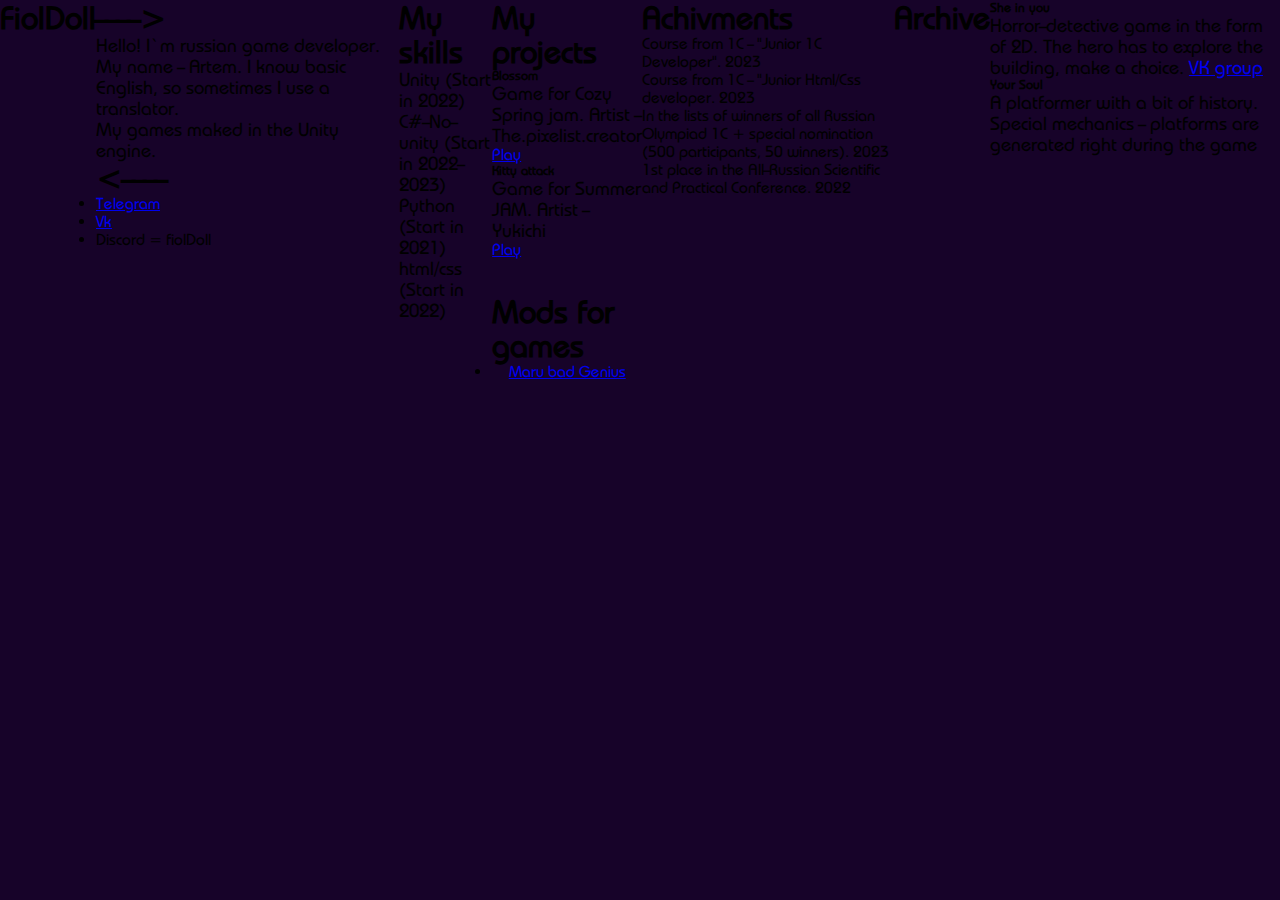
<file: index.html>
<!DOCTYPE html>
<html>

<head>
    <meta charset="utf-8">
    <link href="style.css" rel="stylesheet" type="text/css">
    <link href="https://cdn.jsdelivr.net/npm/bootstrap@5.3.0/dist/css/bootstrap.min.css" rel="stylesheet"
        integrity="sha384-9ndCyUaIbzAi2FUVXJi0CjmCapSmO7SnpJef0486qhLnuZ2cdeRhO02iuK6FUUVM" crossorigin="anonymous">
    <title>FiolDoll</title>
</head>

<body class="bg-dark text-white">
    <h1 class="centerText"><b>FiolDoll</b></h1>

    <div class="container text-center">
        <div class="row align-items-center">
            <div class="col">
                <h1><b>----></b></h1>
            </div>
            <div class="col">
                <p>Hello! I`m russian game developer. My name - Artem. I know basic English, so sometimes I
                    use a translator.<br>My games maked in the Unity engine.</p>
            </div>
            <div class="col">
                <h1><b><----</b></h1>
            </div>
        </div>
        <div class="row align-items-center">
            <div class="col">
                <h1></h1>
            </div>
            <div class="col">
                <p>
                    <li><a href="https://t.me/FiolDoll" class="text-white">Telegram</a></li>
                    <li><a href="https://vk.com/fioldoll" class="text-white">Vk</a></li>
                    <li>Discord = fiolDoll</li>
                </p>
            </div>
            <div class="col">
                <h1></h1>
            </div>
        </div>
    </div>

    <div class="text-center bg-dark1">
        <h1>My skills</h1>
        <p>Unity (Start in 2022)<br>C#-No-unity (Start in 2022-2023)<br>Python (Start in 2021)<br>html/css (Start in
            2022)</p>
    </div>
    <br><br>
    <div class="bg-dark1">
        <h1 class="centerText ">My projects</h1>

        <div class="row">
            <div class="col-sm-6 mb-3 mb-sm-0">
                <div class="card bg-secondary text-white">
                    <div class="card-body centerText">
                        <h5 class="card-title">Blossom</h5>
                        <p class="card-text">Game for Cozy Spring jam. Artist - The.pixelist.creator</p>
                        <a href="https://fioldoll.itch.io/blossom" class="btn bg-dark text-white">Play</a>
                    </div>
                </div>
            </div>
            <div class="col-sm-6">
                <div class="card bg-secondary text-white">
                    <div class="card-body centerText">
                        <h5 class="card-title">Kitty attack</h5>
                        <p class="card-text">Game for Summer JAM. Artist - Yukichi</p>
                        <a href="https://fioldoll.itch.io/kitty-attack" class="btn bg-dark text-white">Play</a>
                    </div>
                </div>
            </div>
        </div>
        <br><br>
        <h1 class="centerText ">Mods for games</h1>
        <li style="text-align: center;">
            <a href="https://www.nexusmods.com/stardewvalley/mods/17853" class="btn bg-dark text-white">Maru bad
                Genius</a>
        </li>
    </div>
    <br><br>
    <div class="bg-dark">
        <h1 class="centerText">Achivments</h1>

        <div class="container px-4 text-center">
            <div class="row gx-5">
                <div class="col">
                    <div class="p-3">Course from 1C - "Junior 1C Developer". 2023</div>
                </div>
                <div class="col">
                    <div class="p-3">Course from 1C - "Junior Html/Css developer. 2023</div>
                </div>
            </div>
        </div>

        <div class="container px-4 text-center">
            <div class="row gx-5">
                <div class="col">
                    <div class="p-3">In the lists of winners of all Russian Olympiad 1C + special nomination (500
                        participants, 50 winners). 2023</div>
                </div>
                <div class="col">
                    <div class="p-3">1st place in the All-Russian Scientific and Practical Conference. 2022</div>
                </div>
            </div>
        </div>
    </div>
    <br><br>
    <h1 class="centerText">Archive</h1>
    <div class="row">
        <div class="col-sm-6 mb-3 mb-sm-0">
            <div class="card bg-secondary text-white">
                <div class="card-body centerText">
                    <h5 class="card-title">She in you</h5>
                    <p class="card-text">Horror-detective game in the form of 2D. The hero has to explore the building,
                        make a choice. <a href="https://vk.com/dfforandroid">VK group</a></p>
                </div>
            </div>
        </div>
        <div class="col-sm-6">
            <div class="card bg-secondary text-white">
                <div class="card-body centerText">
                    <h5 class="card-title">Your Soul</h5>
                    <p class="card-text">A platformer with a bit of history. Special mechanics - platforms are generated
                        right during the game</p>
                </div>
            </div>
        </div>
    </div>
    <br><br>
    <script src="https://cdn.jsdelivr.net/npm/bootstrap@5.3.0/dist/js/bootstrap.bundle.min.js"
        integrity="sha384-geWF76RCwLtnZ8qwWowPQNguL3RmwHVBC9FhGdlKrxdiJJigb/j/68SIy3Te4Bkz"
        crossorigin="anonymous"></script>
</body>

</html>
</file>
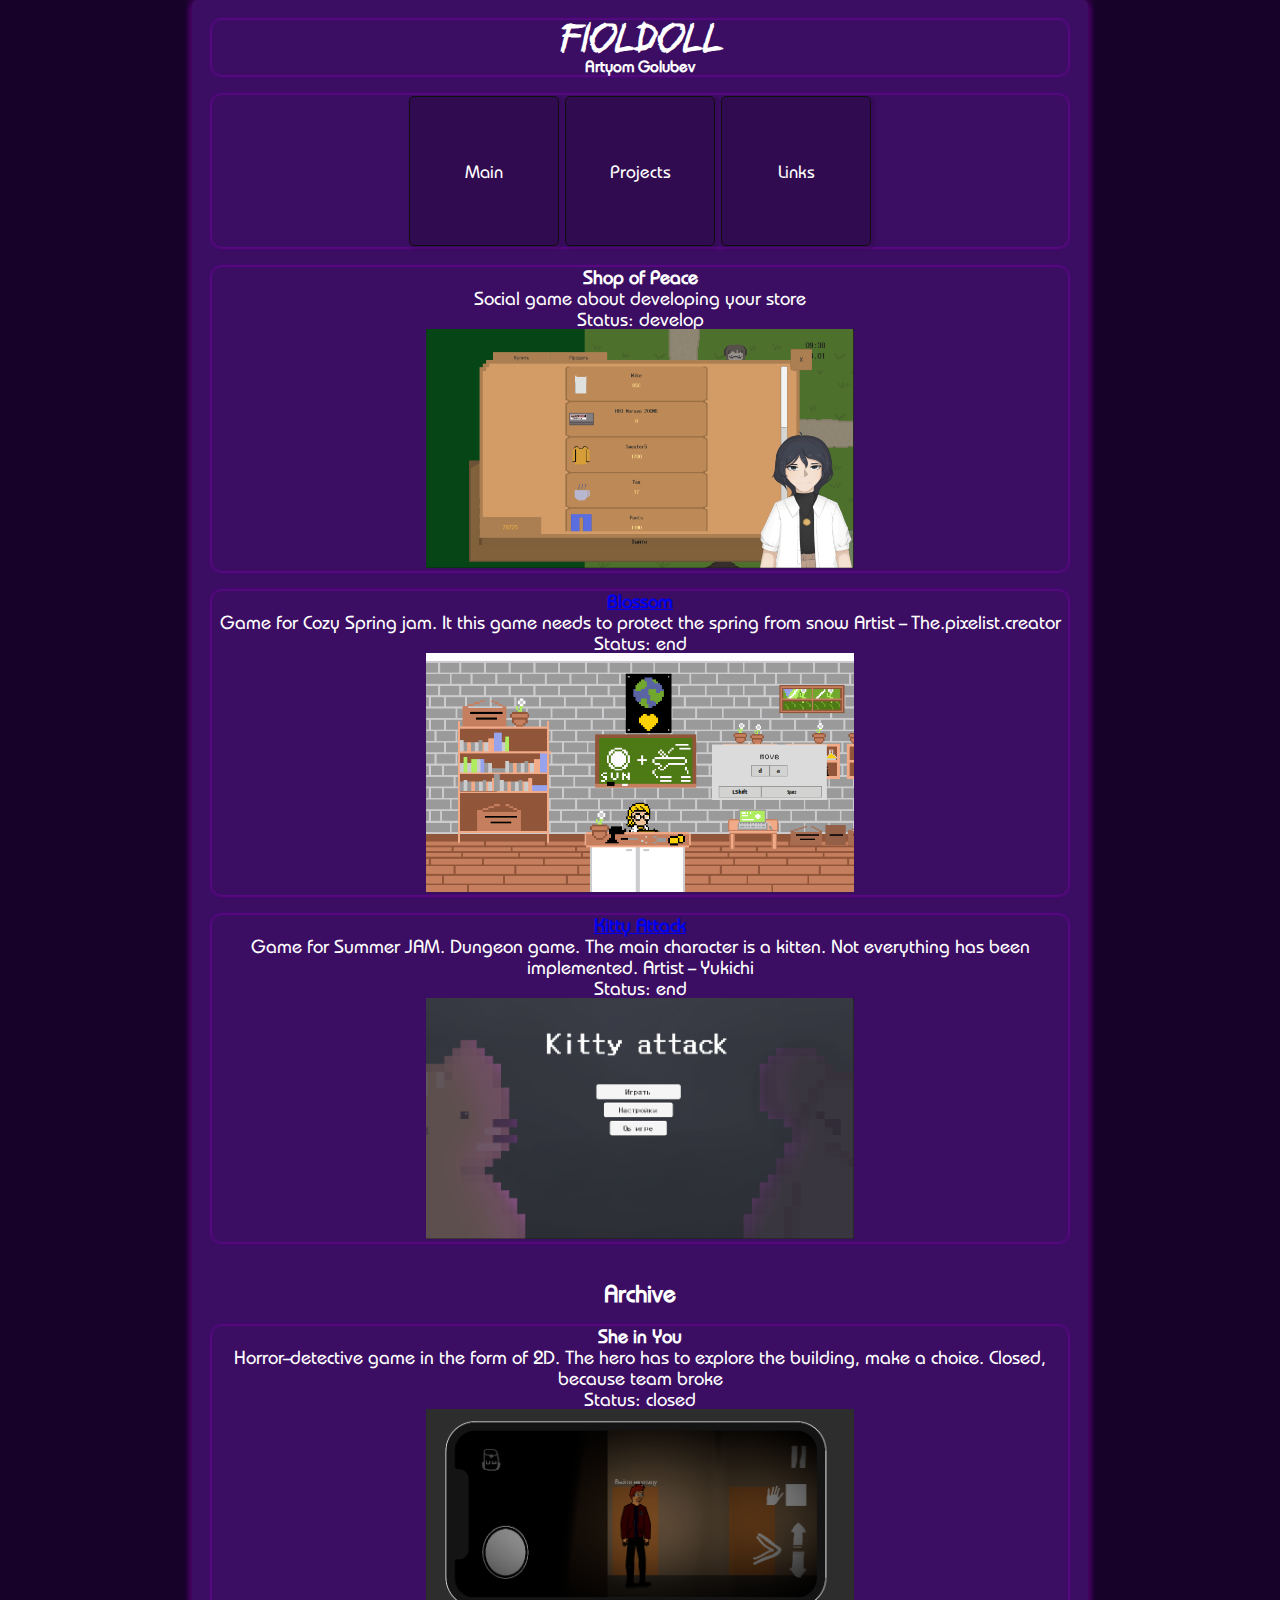
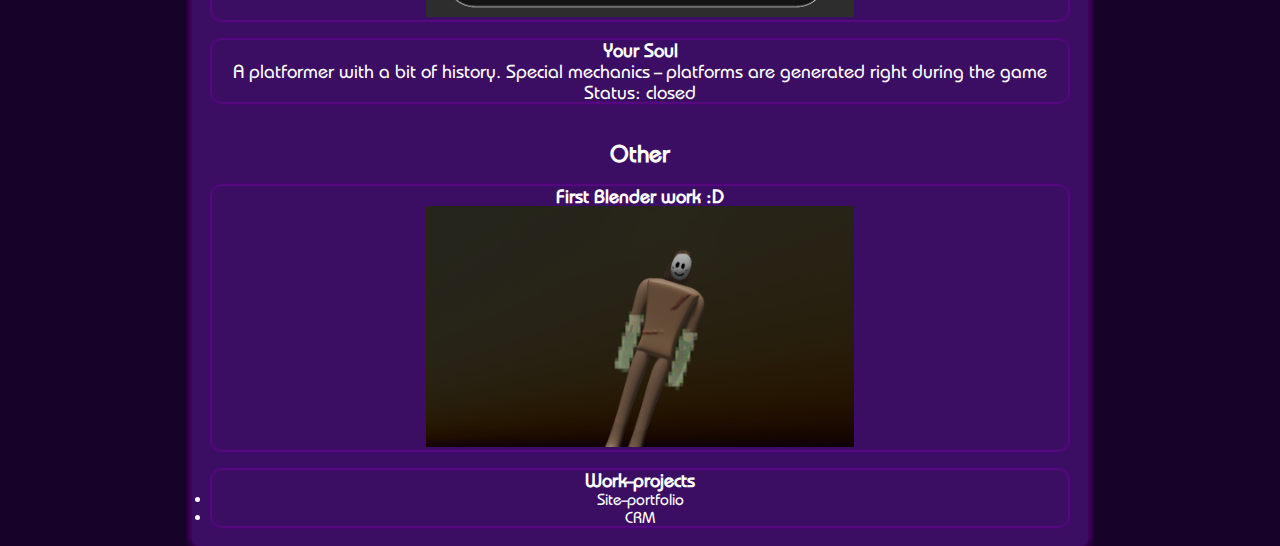
<file: projects.html>
<!DOCTYPE html>
<html>

<head>
    <meta http-equiv="Content-Type" content="text/html; charset=utf-8">
    <title>FiolDoll</title>
    <link rel="shortcut icon" href="avatar.png">
    <script src="https://ajax.googleapis.com/ajax/libs/jquery/1.9.1/jquery.min.js"></script>
    <link href="https://cdn.jsdelivr.net/npm/bootstrap@5.3.2/dist/css/bootstrap.min.css" rel="stylesheet"
        integrity="sha384-T3c6CoIi6uLrA9TneNEoa7RxnatzjcDSCmG1MXxSR1GAsXEV/Dwwykc2MPK8M2HN" crossorigin="anonymous">
    <meta name="viewport" content="width=device-width, initial-scale=1">
    <link rel="stylesheet" href="style.css">
</head>

<body style="text-align:center;" id="body">
    <br>
    <div class="subBody">
        <panel>
            <h1 class="yourName">FiolDoll</h1>
            <h4>Artyom Golubev</h4>
        </panel>
        <panel>
            <button onclick="openPage('index')" class="buttonPage">Main</button>
            <button onclick="openPage('projects')" class="buttonPage">Projects</button>
            <button onclick="openPage('links')" class="buttonPage">Links</button>
        </panel>
        <panel>
            <h3>Shop of Peace</h3>
            <p>Social game about developing your store</p>
            <p>Status: develop</p>
            <img class="screen" src="photos/SOP.png">
        </panel>
        <panel>
            <h3><a href="https://fioldoll.itch.io/blossom">Blossom</a></h3>
            <p>Game for Cozy Spring jam. It this game needs to protect the spring from snow Artist - The.pixelist.creator</p>
            <p>Status: end</p>
            <img class="screen" src="photos/BL.png">
        </panel>
        <panel>
            <h3><a href="https://fioldoll.itch.io/kitty-attack">Kitty Attack</a></h3>
            <p>Game for Summer JAM. Dungeon game. The main character is a kitten. Not everything has been implemented. Artist - Yukichi</p>
            <p>Status: end</p>
            <img class="screen" src="photos/KA.png">
        </panel>

        <br><h2>Archive</h2>
        <panel>
            <h3>She in You</h3>
            <p>Horror-detective game in the form of 2D. The hero has to explore the building, make a choice. Closed, because team broke</p>
            <p>Status: closed</p>
            <img class="screen" src="photos/SIY.png">
        </panel>
        <panel>
            <h3>Your Soul</h3>
            <p>A platformer with a bit of history. Special mechanics - platforms are generated right during the game</p>
            <p>Status: closed</p>
        </panel>

        <br><h2>Other</h2>
        <panel>
            <h3>First Blender work :D</h3>
            <img class="screen" src="photos/firstBlend.png">
        </panel>
        <panel>
            <h3>Work-projects</h3>
            <li>Site-portfolio</li>
            <li>CRM</li>
        </panel>
    </div>
    <br>
</body>
<script>
    function openPage(name) {
        window.location.href = name + '.html';
    }
</script>

</html>
</file>
<file: style.css>
@font-face {
    font-family: "nameFont";
    src: url("nameFont.ttf");
}

@font-face {
    font-family: "standart";
    src: url("def.ttf");
}

*{
    margin: 0;
    padding: 0;
    font-family: 'standart', sans-serif;
}

body{
    background-color: rgb(23, 3, 41);
    justify-content: center;
    display: flex;
}

.subBody{
    background-color: rgb(59, 13, 99);
    width: 70%;
    height: 100%;
    color: white;
    border-radius: 5px;
    box-shadow: 4px 4px 4px rgba(150, 7, 194, 0.2),
                -4px -4px 4px rgba(150, 7, 194, 0.2),
                4px -4px 4px rgba(150, 7, 194, 0.2),
                -4px 4px 4px rgba(150, 7, 194, 0.2);}

panel
{
    margin: 20px 20px 20px 20px;
    background-color: rgb(59, 13, 99);
    border-radius: 10px;
    box-shadow: 2px 2px 2px rgba(150, 7, 194, 0.2),
    -2px -2px 2px rgba(150, 7, 194, 0.2),
    2px -2px 2px rgba(150, 7, 194, 0.2),
    -2px 2px 2px rgba(150, 7, 194, 0.2);
    display: block;
}

.yourName
{
    font-family: 'nameFont', sans-serif;
}

.screen{
    height: 50%;
    width: 50%;
}

br{
    user-select: none;
  }

p{
    font-size: 120%;
}

button{
    border: 1px solid #0f0f0f;
    margin: 1px;
    padding: 3px;
    width: 150px;
    height: 150px;
}
button:hover
{
    border: 2px solid #0f0f0f;
    margin: 2px;
    padding: 6px;
}
img{
    pointer-events: none;
}
.buttonPage{
    background-color: rgb(48, 11, 80);
    box-shadow: 2px 2px 2px 2px rgba(45, 2, 58, 0.2);
    border-radius: 5px;
    color: white;
    font-size: 110%;
}

.buttonPage:hover{
    background-color: rgb(70, 17, 116);
    border-radius: 10px;
}
</file>
